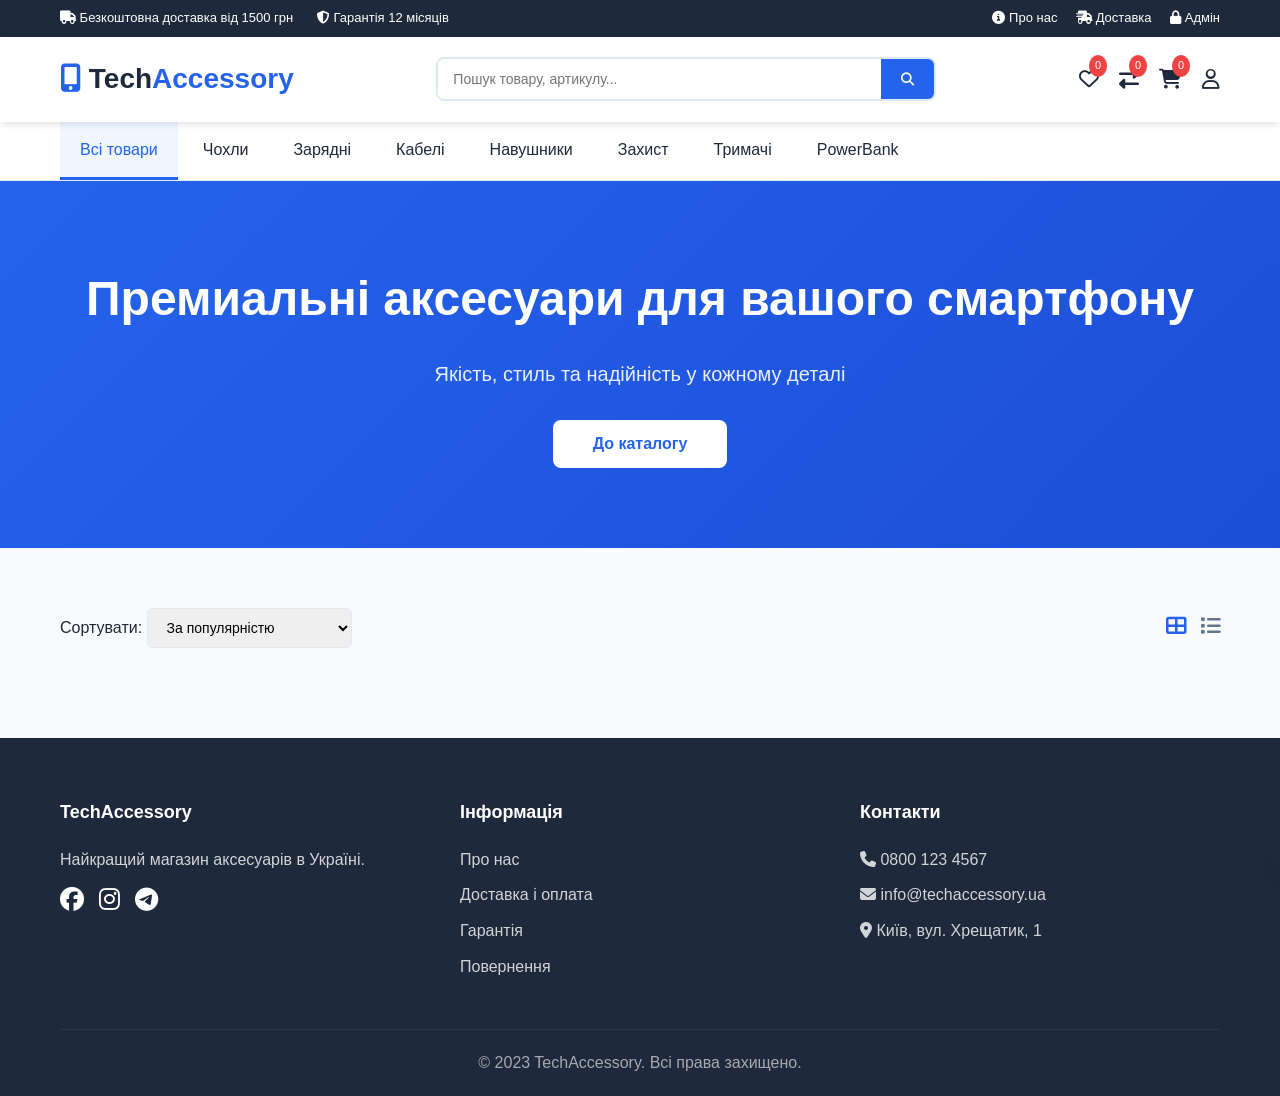
<file: index.html>
<!DOCTYPE html>
<html lang="uk">
<head>
    <meta charset="UTF-8">
    <meta name="viewport" content="width=device-width, initial-scale=1.0">
    <title>TechAccessory - Магазин мобільних аксесуарів</title>
    <link rel="stylesheet" href="css/style.css">
    <link rel="stylesheet" href="https://cdnjs.cloudflare.com/ajax/libs/font-awesome/6.4.0/css/all.min.css">
</head>
<body>
    <!-- Top Bar -->
    <div class="top-bar">
        <div class="container">
            <div class="top-info">
                <span><i class="fas fa-truck"></i> Безкоштовна доставка від 1500 грн</span>
                <span><i class="fas fa-shield-alt"></i> Гарантія 12 місяців</span>
            </div>
            <div class="top-actions">
                <a href="#" onclick="app.showInfo('about')"><i class="fas fa-info-circle"></i> Про нас</a>
                <a href="#" onclick="app.showInfo('delivery')"><i class="fas fa-shipping-fast"></i> Доставка</a>
                <a href="admin/login.html" target="_blank"><i class="fas fa-lock"></i> Адмін</a>
            </div>
        </div>
    </div>

    <!-- Header -->
    <header class="main-header">
        <div class="container header-content">
            <div class="logo">
                <i class="fas fa-mobile-alt"></i> Tech<span>Accessory</span>
            </div>
            
            <div class="search-bar">
                <input type="text" id="searchInput" placeholder="Пошук товару, артикулу..." onkeyup="if(event.key==='Enter') app.searchProducts()">
                <button onclick="app.searchProducts()"><i class="fas fa-search"></i></button>
            </div>

            <div class="user-actions">
                <div class="action-item" onclick="app.toggleWishlist()" title="Обране">
                    <i class="far fa-heart"></i>
                    <span class="badge" id="wishlistCount">0</span>
                </div>
                <div class="action-item" onclick="app.toggleCompare()" title="Порівняння">
                    <i class="fas fa-exchange-alt"></i>
                    <span class="badge" id="compareCount">0</span>
                </div>
                <div class="action-item cart-icon" onclick="app.toggleCart()" title="Кошик">
                    <i class="fas fa-shopping-cart"></i>
                    <span class="badge" id="cartCount">0</span>
                </div>
                <div class="action-item" onclick="app.toggleProfile()" title="Профіль">
                    <i class="far fa-user"></i>
                </div>
            </div>
        </div>
    </header>

    <!-- Navigation -->
    <nav class="main-nav">
        <div class="container">
            <ul class="nav-list" id="categoryMenu">
                <li class="active" data-cat="all">Всі товари</li>
                <li data-cat="cases">Чохли</li>
                <li data-cat="chargers">Зарядні</li>
                <li data-cat="cables">Кабелі</li>
                <li data-cat="audio">Навушники</li>
                <li data-cat="protection">Захист</li>
                <li data-cat="holders">Тримачі</li>
                <li data-cat="powerbank">PowerBank</li>
            </ul>
        </div>
    </nav>

    <!-- Hero Section -->
    <section class="hero">
        <div class="container">
            <div class="hero-content">
                <h1>Премиальні аксесуари для вашого смартфону</h1>
                <p>Якість, стиль та надійність у кожному деталі</p>
                <button class="btn-primary" onclick="app.scrollToCatalog()">До каталогу</button>
            </div>
        </div>
    </section>

    <!-- Catalog -->
    <section class="catalog" id="catalog">
        <div class="container">
            <div class="filters-bar">
                <div class="sort-options">
                    <span>Сортувати:</span>
                    <select id="sortSelect" onchange="app.renderProducts()">
                        <option value="popular">За популярністю</option>
                        <option value="price-asc">Ціна: низька до високої</option>
                        <option value="price-desc">Ціна: висока до низької</option>
                        <option value="name">За назвою</option>
                    </select>
                </div>
                <div class="view-options">
                    <i class="fas fa-th-large active"></i>
                    <i class="fas fa-list"></i>
                </div>
            </div>

            <div class="products-grid" id="productsGrid">
                <!-- Products will be rendered here -->
            </div>
        </div>
    </section>

    <!-- Footer -->
    <footer class="main-footer">
        <div class="container">
            <div class="footer-cols">
                <div class="footer-col">
                    <h3>TechAccessory</h3>
                    <p>Найкращий магазин аксесуарів в Україні.</p>
                    <div class="socials">
                        <i class="fab fa-facebook"></i>
                        <i class="fab fa-instagram"></i>
                        <i class="fab fa-telegram"></i>
                    </div>
                </div>
                <div class="footer-col">
                    <h3>Інформація</h3>
                    <ul>
                        <li><a href="#" onclick="app.showInfo('about')">Про нас</a></li>
                        <li><a href="#" onclick="app.showInfo('delivery')">Доставка і оплата</a></li>
                        <li><a href="#" onclick="app.showInfo('warranty')">Гарантія</a></li>
                        <li><a href="#" onclick="app.showInfo('return')">Повернення</a></li>
                    </ul>
                </div>
                <div class="footer-col">
                    <h3>Контакти</h3>
                    <p><i class="fas fa-phone"></i> 0800 123 4567</p>
                    <p><i class="fas fa-envelope"></i> info@techaccessory.ua</p>
                    <p><i class="fas fa-map-marker-alt"></i> Київ, вул. Хрещатик, 1</p>
                </div>
            </div>
            <div class="copyright">
                &copy; 2023 TechAccessory. Всі права захищено.
            </div>
        </div>
    </footer>

    <!-- Modals -->
    <!-- Cart Modal -->
    <div class="modal" id="cartModal">
        <div class="modal-content cart-modal">
            <div class="modal-header">
                <h2>Кошик</h2>
                <span class="close" onclick="app.toggleCart()">&times;</span>
            </div>
            <div class="modal-body" id="cartItems">
                <!-- Cart items -->
            </div>
            <div class="modal-footer">
                <div class="cart-total">
                    <span>Разом:</span>
                    <span id="cartTotalSum">0 грн</span>
                </div>
                <div class="promo-input">
                    <input type="text" id="promoCode" placeholder="Промокод">
                    <button onclick="app.applyPromo()">Застосувати</button>
                </div>
                <button class="btn-primary" onclick="app.openCheckout()">Оформити замовлення</button>
            </div>
        </div>
    </div>

    <!-- Checkout Modal -->
    <div class="modal" id="checkoutModal">
        <div class="modal-content">
            <div class="modal-header">
                <h2>Оформлення замовлення</h2>
                <span class="close" onclick="app.closeCheckout()">&times;</span>
            </div>
            <div class="modal-body">
                <form id="checkoutForm" onsubmit="app.submitOrder(event)">
                    <div class="form-step">
                        <h3>1. Контактні дані</h3>
                        <div class="form-group">
                            <label>Ім'я *</label>
                            <input type="text" id="custName" required>
                        </div>
                        <div class="form-group">
                            <label>Телефон *</label>
                            <input type="tel" id="custPhone" placeholder="+380" required>
                        </div>
                        <div class="form-group">
                            <label>Email</label>
                            <input type="email" id="custEmail">
                        </div>
                    </div>
                    
                    <div class="form-step">
                        <h3>2. Доставка</h3>
                        <div class="form-group">
                            <label>Місто</label>
                            <input type="text" id="delCity" required>
                        </div>
                        <div class="form-group">
                            <label>Відділення Нової Пошти №</label>
                            <input type="text" id="delBranch" required>
                        </div>
                    </div>

                    <div class="form-step">
                        <h3>3. Оплата</h3>
                        <div class="radio-group">
                            <label><input type="radio" name="payment" value="card" checked> Карткою онлайн</label>
                            <label><input type="radio" name="payment" value="cash"> При отриманні</label>
                        </div>
                    </div>

                    <button type="submit" class="btn-primary full-width">Підтвердити замовлення</button>
                </form>
            </div>
        </div>
    </div>

    <!-- Info Modal -->
    <div class="modal" id="infoModal">
        <div class="modal-content">
            <div class="modal-header">
                <h2 id="infoTitle">Інформація</h2>
                <span class="close" onclick="document.getElementById('infoModal').style.display='none'">&times;</span>
            </div>
            <div class="modal-body" id="infoContent">
                <!-- Content loaded dynamically -->
            </div>
        </div>
    </div>

    <!-- Profile Modal -->
    <div class="modal" id="profileModal">
        <div class="modal-content">
            <div class="modal-header">
                <h2>Особистий кабінет</h2>
                <span class="close" onclick="app.toggleProfile()">&times;</span>
            </div>
            <div class="modal-body" id="profileContent">
                <p>Увійдіть або зареєструйтесь для перегляду історії замовлень.</p>
                <button class="btn-primary" onclick="alert('Функція реєстрації в розробці')">Увійти</button>
            </div>
        </div>
    </div>

    <!-- Compare Modal -->
    <div class="modal" id="compareModal">
        <div class="modal-content compare-modal">
            <div class="modal-header">
                <h2>Порівняння товарів</h2>
                <span class="close" onclick="app.toggleCompare()">&times;</span>
            </div>
            <div class="modal-body" id="compareItems">
                <!-- Compare items -->
            </div>
        </div>
    </div>

    <!-- Wishlist Modal -->
    <div class="modal" id="wishlistModal">
        <div class="modal-content">
            <div class="modal-header">
                <h2>Обране</h2>
                <span class="close" onclick="app.toggleWishlist()">&times;</span>
            </div>
            <div class="modal-body" id="wishlistItems">
                <!-- Wishlist items -->
            </div>
        </div>
    </div>

    <!-- Toast Notification -->
    <div class="toast" id="toast"></div>

    <script src="js/main.js"></script>
</body>
</html>
</file>
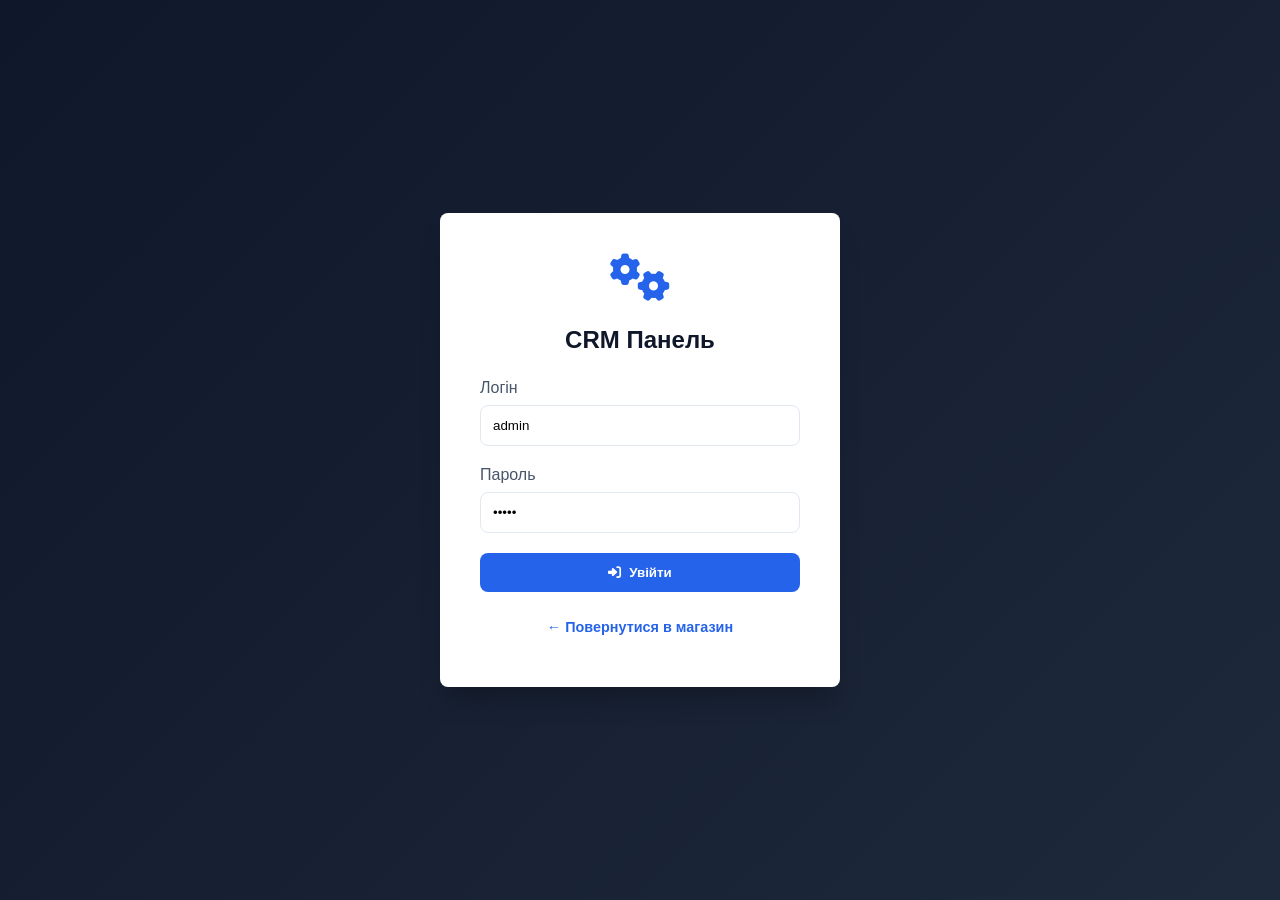
<file: admin/login.html>
<!DOCTYPE html>
<html lang="uk">
<head>
    <meta charset="UTF-8">
    <meta name="viewport" content="width=device-width, initial-scale=1.0">
    <title>Вхід в адмін-панель - TechAccessory</title>
    <link href="https://cdnjs.cloudflare.com/ajax/libs/font-awesome/6.4.0/css/all.min.css" rel="stylesheet">
    <style>
        :root { --primary: #2563eb; --dark: #0f172a; --white: #ffffff; --border: #e2e8f0; --radius: 8px; }
        * { margin: 0; padding: 0; box-sizing: border-box; font-family: 'Segoe UI', sans-serif; }
        body { min-height: 100vh; display: flex; align-items: center; justify-content: center; background: linear-gradient(135deg, var(--dark) 0%, #1e293b 100%); }
        .login-box { background: var(--white); padding: 40px; border-radius: var(--radius); width: 100%; max-width: 400px; box-shadow: 0 20px 25px -5px rgb(0 0 0 / 0.2); }
        .text-center { text-align: center; }
        h2 { margin: 15px 0 25px; color: var(--dark); }
        .form-group { margin-bottom: 20px; }
        label { display: block; margin-bottom: 8px; font-weight: 500; color: #475569; }
        input { width: 100%; padding: 12px; border: 1px solid var(--border); border-radius: var(--radius); outline: none; transition: 0.3s; }
        input:focus { border-color: var(--primary); box-shadow: 0 0 0 3px rgba(37, 99, 235, 0.1); }
        .btn { width: 100%; padding: 12px; border: none; border-radius: var(--radius); font-weight: 600; cursor: pointer; transition: 0.3s; display: flex; align-items: center; justify-content: center; gap: 8px; }
        .btn-primary { background: var(--primary); color: var(--white); }
        .btn-primary:hover { background: #1d4ed8; }
        .btn-link { background: none; color: var(--primary); margin-top: 15px; text-decoration: none; font-size: 0.9rem; }
        .logo-icon { font-size: 3rem; color: var(--primary); margin-bottom: 10px; }
        .error-msg { color: #ef4444; font-size: 0.9rem; margin-top: 5px; display: none; }
    </style>
</head>
<body>
    <div class="login-box">
        <div class="text-center">
            <i class="fas fa-cogs logo-icon"></i>
            <h2>CRM Панель</h2>
        </div>
        <form onsubmit="handleLogin(event)">
            <div class="form-group">
                <label>Логін</label>
                <input type="text" id="username" value="admin" required>
            </div>
            <div class="form-group">
                <label>Пароль</label>
                <input type="password" id="password" value="admin" required>
                <div class="error-msg" id="error-msg">Невірний логін або пароль</div>
            </div>
            <button type="submit" class="btn btn-primary"><i class="fas fa-sign-in-alt"></i> Увійти</button>
            <div class="text-center"><a href="../index.html" class="btn btn-link">← Повернутися в магазин</a></div>
        </form>
    </div>
    <script>
        function handleLogin(e) {
            e.preventDefault();
            const u = document.getElementById('username').value;
            const p = document.getElementById('password').value;
            if(u === 'admin' && p === 'admin') {
                localStorage.setItem('ta_admin_auth', 'true');
                window.location.href = 'dashboard.html';
            } else {
                document.getElementById('error-msg').style.display = 'block';
                setTimeout(() => document.getElementById('error-msg').style.display = 'none', 3000);
            }
        }
        if(localStorage.getItem('ta_admin_auth') === 'true') window.location.href = 'dashboard.html';
    </script>
</body>
</html>
</file>
<file: css/style.css>
:root {
    --primary: #2563eb;
    --primary-dark: #1d4ed8;
    --secondary: #64748b;
    --success: #10b981;
    --warning: #f59e0b;
    --danger: #ef4444;
    --dark: #1e293b;
    --light: #f8fafc;
    --white: #ffffff;
    --border: #e2e8f0;
    --shadow: 0 4px 6px -1px rgba(0, 0, 0, 0.1);
    --shadow-lg: 0 10px 15px -3px rgba(0, 0, 0, 0.1);
}

* {
    margin: 0;
    padding: 0;
    box-sizing: border-box;
}

body {
    font-family: 'Segoe UI', Tahoma, Geneva, Verdana, sans-serif;
    background: var(--light);
    color: var(--dark);
    line-height: 1.6;
}

.container {
    max-width: 1200px;
    margin: 0 auto;
    padding: 0 20px;
}

/* Top Bar */
.top-bar {
    background: var(--dark);
    color: var(--white);
    padding: 8px 0;
    font-size: 13px;
}

.top-bar .container {
    display: flex;
    justify-content: space-between;
    align-items: center;
}

.top-info span {
    margin-right: 20px;
}

.top-actions a {
    color: var(--white);
    text-decoration: none;
    margin-left: 15px;
    transition: color 0.3s;
}

.top-actions a:hover {
    color: var(--primary);
}

/* Header */
.main-header {
    background: var(--white);
    padding: 20px 0;
    box-shadow: var(--shadow);
    position: sticky;
    top: 0;
    z-index: 100;
}

.header-content {
    display: flex;
    align-items: center;
    justify-content: space-between;
    gap: 30px;
}

.logo {
    font-size: 28px;
    font-weight: bold;
    color: var(--dark);
    cursor: pointer;
}

.logo i {
    color: var(--primary);
}

.logo span {
    color: var(--primary);
}

.search-bar {
    flex: 1;
    max-width: 500px;
    display: flex;
    border: 2px solid var(--border);
    border-radius: 8px;
    overflow: hidden;
}

.search-bar input {
    flex: 1;
    padding: 12px 15px;
    border: none;
    outline: none;
    font-size: 14px;
}

.search-bar button {
    background: var(--primary);
    color: var(--white);
    border: none;
    padding: 0 20px;
    cursor: pointer;
    transition: background 0.3s;
}

.search-bar button:hover {
    background: var(--primary-dark);
}

.user-actions {
    display: flex;
    gap: 20px;
}

.action-item {
    position: relative;
    cursor: pointer;
    font-size: 20px;
    color: var(--dark);
    transition: color 0.3s;
}

.action-item:hover {
    color: var(--primary);
}

.badge {
    position: absolute;
    top: -8px;
    right: -8px;
    background: var(--danger);
    color: var(--white);
    font-size: 11px;
    padding: 2px 6px;
    border-radius: 50%;
    min-width: 18px;
    text-align: center;
}

/* Navigation */
.main-nav {
    background: var(--white);
    border-bottom: 1px solid var(--border);
    padding: 0;
}

.nav-list {
    display: flex;
    list-style: none;
    gap: 5px;
    overflow-x: auto;
}

.nav-list li {
    padding: 15px 20px;
    cursor: pointer;
    white-space: nowrap;
    transition: all 0.3s;
    border-bottom: 3px solid transparent;
}

.nav-list li:hover,
.nav-list li.active {
    color: var(--primary);
    border-bottom-color: var(--primary);
    background: #eff6ff;
}

/* Hero */
.hero {
    background: linear-gradient(135deg, var(--primary) 0%, var(--primary-dark) 100%);
    color: var(--white);
    padding: 80px 0;
    text-align: center;
}

.hero h1 {
    font-size: 48px;
    margin-bottom: 20px;
}

.hero p {
    font-size: 20px;
    margin-bottom: 30px;
    opacity: 0.9;
}

.btn-primary {
    background: var(--white);
    color: var(--primary);
    border: none;
    padding: 15px 40px;
    font-size: 16px;
    font-weight: bold;
    border-radius: 8px;
    cursor: pointer;
    transition: all 0.3s;
}

.btn-primary:hover {
    transform: translateY(-2px);
    box-shadow: var(--shadow-lg);
}

/* Catalog */
.catalog {
    padding: 60px 0;
}

.filters-bar {
    display: flex;
    justify-content: space-between;
    align-items: center;
    margin-bottom: 30px;
    flex-wrap: wrap;
    gap: 15px;
}

.sort-options select {
    padding: 10px 15px;
    border: 1px solid var(--border);
    border-radius: 6px;
    font-size: 14px;
    cursor: pointer;
}

.view-options i {
    font-size: 20px;
    margin-left: 10px;
    cursor: pointer;
    color: var(--secondary);
}

.view-options i.active {
    color: var(--primary);
}

.products-grid {
    display: grid;
    grid-template-columns: repeat(auto-fill, minmax(280px, 1fr));
    gap: 25px;
}

.product-card {
    background: var(--white);
    border-radius: 12px;
    overflow: hidden;
    box-shadow: var(--shadow);
    transition: all 0.3s;
    position: relative;
}

.product-card:hover {
    transform: translateY(-5px);
    box-shadow: var(--shadow-lg);
}

.product-image {
    width: 100%;
    height: 250px;
    object-fit: cover;
    background: #f1f5f9;
}

.product-badges {
    position: absolute;
    top: 10px;
    left: 10px;
    display: flex;
    gap: 5px;
}

.badge-new, .badge-sale, .badge-hit {
    padding: 5px 10px;
    border-radius: 4px;
    font-size: 12px;
    font-weight: bold;
    color: var(--white);
}

.badge-new { background: var(--success); }
.badge-sale { background: var(--danger); }
.badge-hit { background: var(--warning); }

.product-info {
    padding: 20px;
}

.product-category {
    color: var(--secondary);
    font-size: 12px;
    text-transform: uppercase;
    margin-bottom: 5px;
}

.product-title {
    font-size: 16px;
    font-weight: bold;
    margin-bottom: 10px;
    color: var(--dark);
}

.product-rating {
    color: var(--warning);
    margin-bottom: 10px;
    font-size: 14px;
}

.product-price {
    display: flex;
    align-items: center;
    gap: 10px;
    margin-bottom: 15px;
}

.current-price {
    font-size: 20px;
    font-weight: bold;
    color: var(--primary);
}

.old-price {
    font-size: 14px;
    color: var(--secondary);
    text-decoration: line-through;
}

.stock-status {
    font-size: 12px;
    margin-bottom: 15px;
}

.stock-in { color: var(--success); }
.stock-low { color: var(--warning); }
.stock-out { color: var(--danger); }

.product-actions {
    display: flex;
    gap: 10px;
}

.btn-add-cart {
    flex: 1;
    background: var(--primary);
    color: var(--white);
    border: none;
    padding: 12px;
    border-radius: 6px;
    cursor: pointer;
    font-weight: bold;
    transition: background 0.3s;
}

.btn-add-cart:hover {
    background: var(--primary-dark);
}

.btn-icon {
    width: 44px;
    background: var(--light);
    border: none;
    border-radius: 6px;
    cursor: pointer;
    transition: all 0.3s;
}

.btn-icon:hover {
    background: var(--border);
}

.btn-icon.active {
    color: var(--danger);
}

/* Footer */
.main-footer {
    background: var(--dark);
    color: var(--white);
    padding: 60px 0 20px;
}

.footer-cols {
    display: grid;
    grid-template-columns: repeat(auto-fit, minmax(250px, 1fr));
    gap: 40px;
    margin-bottom: 40px;
}

.footer-col h3 {
    margin-bottom: 20px;
    font-size: 18px;
}

.footer-col p {
    margin-bottom: 10px;
    opacity: 0.8;
}

.footer-col ul {
    list-style: none;
}

.footer-col ul li {
    margin-bottom: 10px;
}

.footer-col ul li a {
    color: var(--white);
    text-decoration: none;
    opacity: 0.8;
    transition: opacity 0.3s;
}

.footer-col ul li a:hover {
    opacity: 1;
}

.socials {
    display: flex;
    gap: 15px;
    margin-top: 15px;
}

.socials i {
    font-size: 24px;
    cursor: pointer;
    transition: color 0.3s;
}

.socials i:hover {
    color: var(--primary);
}

.copyright {
    text-align: center;
    padding-top: 20px;
    border-top: 1px solid rgba(255,255,255,0.1);
    opacity: 0.6;
}

/* Modals */
.modal {
    display: none;
    position: fixed;
    z-index: 1000;
    left: 0;
    top: 0;
    width: 100%;
    height: 100%;
    background: rgba(0,0,0,0.5);
    animation: fadeIn 0.3s;
}

@keyframes fadeIn {
    from { opacity: 0; }
    to { opacity: 1; }
}

.modal-content {
    background: var(--white);
    margin: 5% auto;
    padding: 0;
    border-radius: 12px;
    max-width: 500px;
    max-height: 80vh;
    overflow-y: auto;
    animation: slideIn 0.3s;
}

@keyframes slideIn {
    from { transform: translateY(-50px); opacity: 0; }
    to { transform: translateY(0); opacity: 1; }
}

.cart-modal {
    max-width: 600px;
}

.compare-modal {
    max-width: 900px;
}

.modal-header {
    padding: 20px;
    border-bottom: 1px solid var(--border);
    display: flex;
    justify-content: space-between;
    align-items: center;
}

.modal-header h2 {
    font-size: 20px;
}

.close {
    font-size: 28px;
    cursor: pointer;
    color: var(--secondary);
}

.close:hover {
    color: var(--dark);
}

.modal-body {
    padding: 20px;
}

.modal-footer {
    padding: 20px;
    border-top: 1px solid var(--border);
}

/* Cart Items */
.cart-item {
    display: flex;
    gap: 15px;
    padding: 15px 0;
    border-bottom: 1px solid var(--border);
}

.cart-item img {
    width: 80px;
    height: 80px;
    object-fit: cover;
    border-radius: 6px;
}

.cart-item-info {
    flex: 1;
}

.cart-item-title {
    font-weight: bold;
    margin-bottom: 5px;
}

.cart-item-price {
    color: var(--primary);
    font-weight: bold;
}

.cart-item-qty {
    display: flex;
    align-items: center;
    gap: 10px;
    margin-top: 10px;
}

.qty-btn {
    width: 30px;
    height: 30px;
    border: 1px solid var(--border);
    background: var(--white);
    cursor: pointer;
    border-radius: 4px;
}

.cart-total {
    display: flex;
    justify-content: space-between;
    font-size: 18px;
    font-weight: bold;
    margin-bottom: 15px;
}

.promo-input {
    display: flex;
    gap: 10px;
    margin-bottom: 15px;
}

.promo-input input {
    flex: 1;
    padding: 10px;
    border: 1px solid var(--border);
    border-radius: 6px;
}

.promo-input button {
    padding: 10px 20px;
    background: var(--secondary);
    color: var(--white);
    border: none;
    border-radius: 6px;
    cursor: pointer;
}

/* Forms */
.form-step {
    margin-bottom: 25px;
}

.form-step h3 {
    margin-bottom: 15px;
    color: var(--primary);
}

.form-group {
    margin-bottom: 15px;
}

.form-group label {
    display: block;
    margin-bottom: 5px;
    font-weight: 500;
}

.form-group input {
    width: 100%;
    padding: 12px;
    border: 1px solid var(--border);
    border-radius: 6px;
    font-size: 14px;
}

.form-group input:focus {
    outline: none;
    border-color: var(--primary);
}

.radio-group {
    display: flex;
    gap: 20px;
}

.radio-group label {
    display: flex;
    align-items: center;
    gap: 8px;
    cursor: pointer;
}

.full-width {
    width: 100%;
}

/* Toast */
.toast {
    position: fixed;
    bottom: 30px;
    right: 30px;
    background: var(--dark);
    color: var(--white);
    padding: 15px 25px;
    border-radius: 8px;
    box-shadow: var(--shadow-lg);
    transform: translateX(150%);
    transition: transform 0.3s;
    z-index: 2000;
}

.toast.show {
    transform: translateX(0);
}

.toast.success { background: var(--success); }
.toast.error { background: var(--danger); }
.toast.warning { background: var(--warning); }

/* Responsive */
@media (max-width: 992px) {
    .header-content {
        flex-wrap: wrap;
    }
    
    .search-bar {
        order: 3;
        max-width: 100%;
        width: 100%;
        margin-top: 15px;
    }
    
    .hero h1 {
        font-size: 36px;
    }
}

@media (max-width: 768px) {
    .top-bar .container {
        flex-direction: column;
        gap: 10px;
        text-align: center;
    }
    
    .nav-list {
        padding: 0 10px;
    }
    
    .products-grid {
        grid-template-columns: repeat(auto-fill, minmax(250px, 1fr));
    }
    
    .modal-content {
        margin: 10% auto;
        width: 95%;
    }
}
</file>
